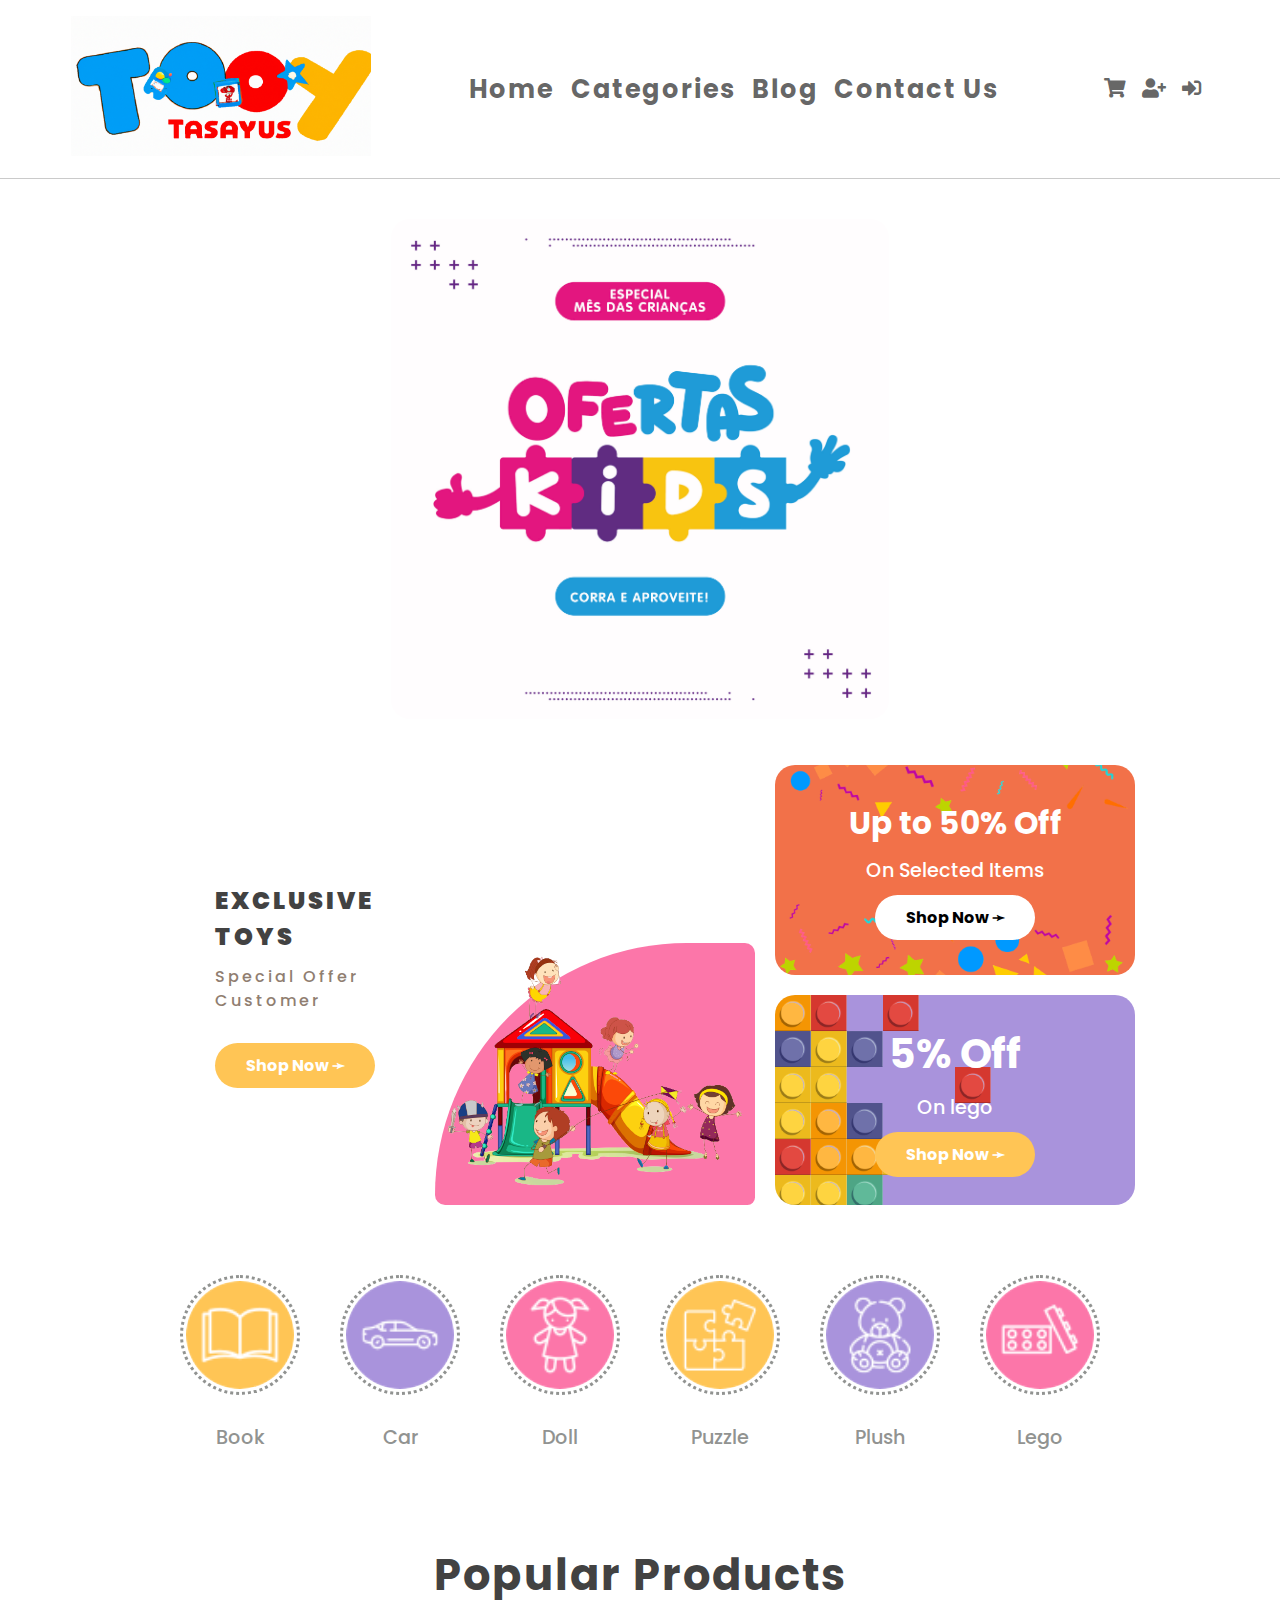
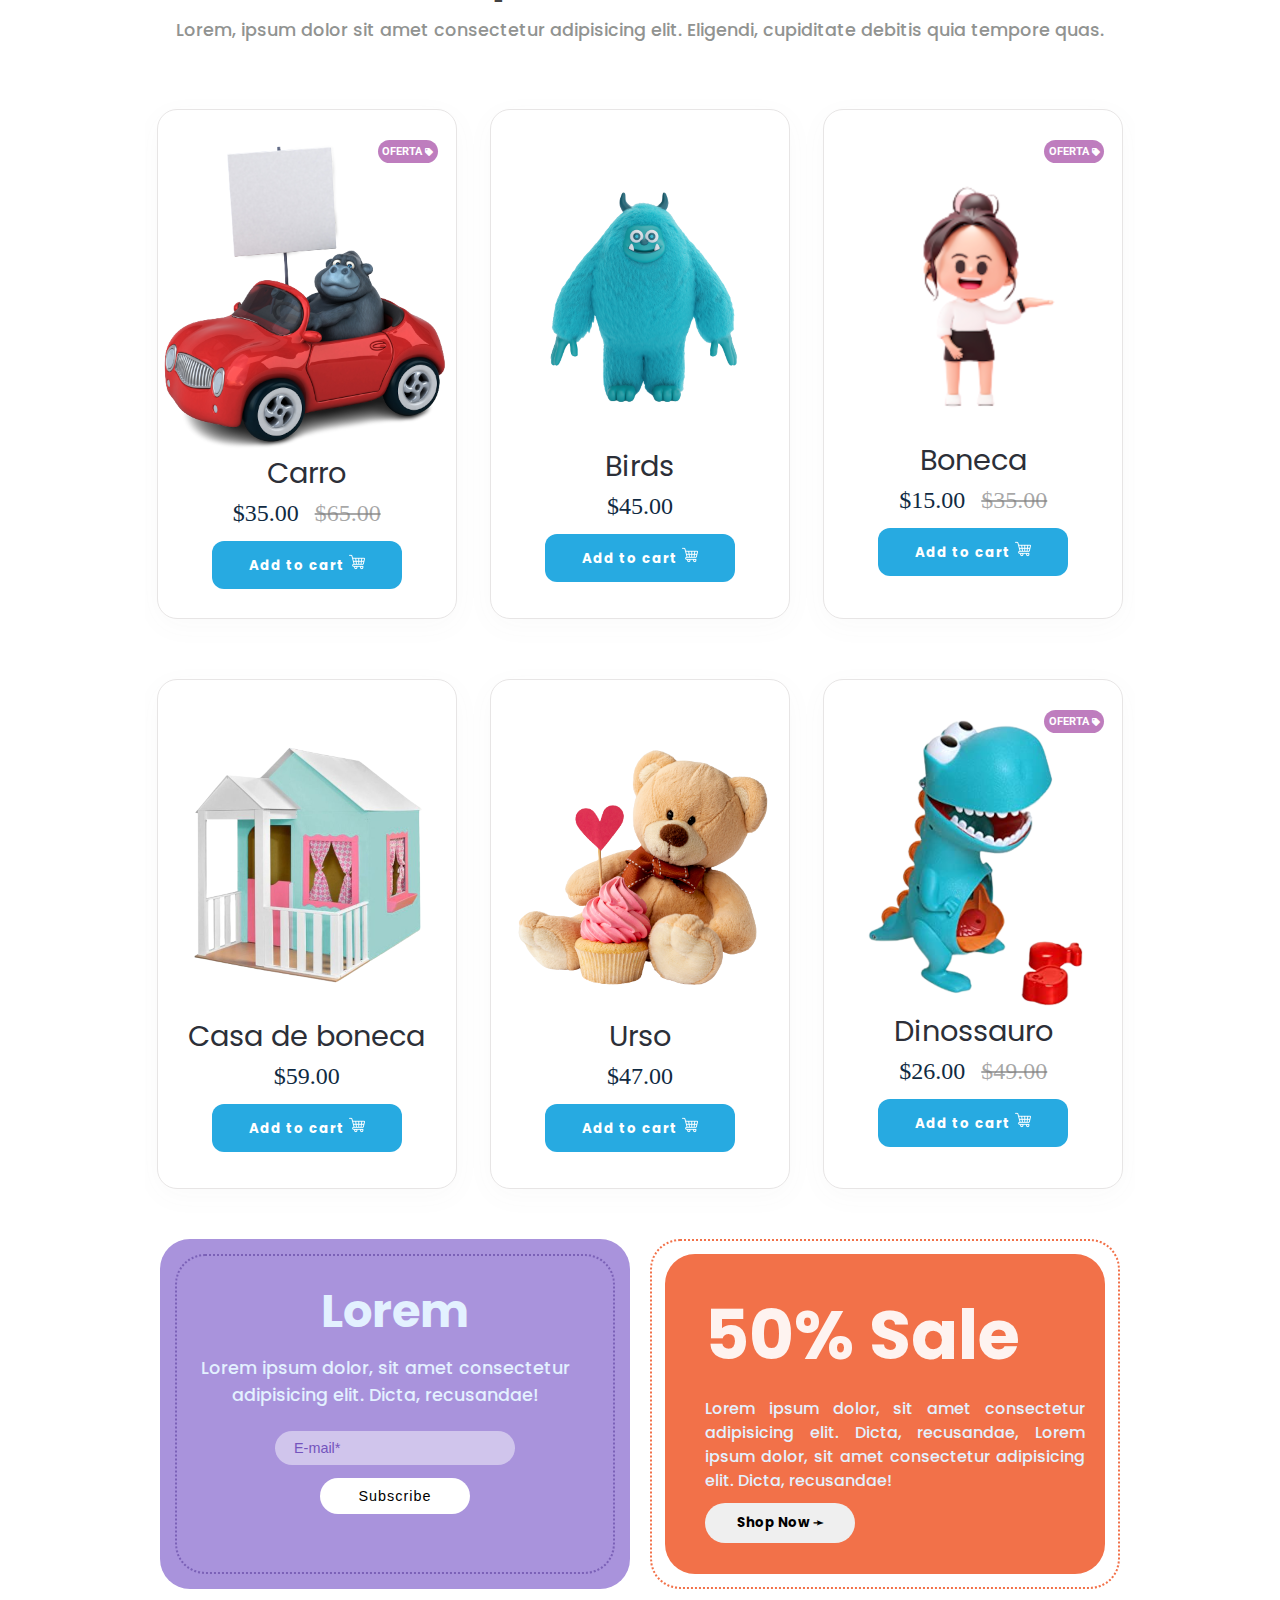
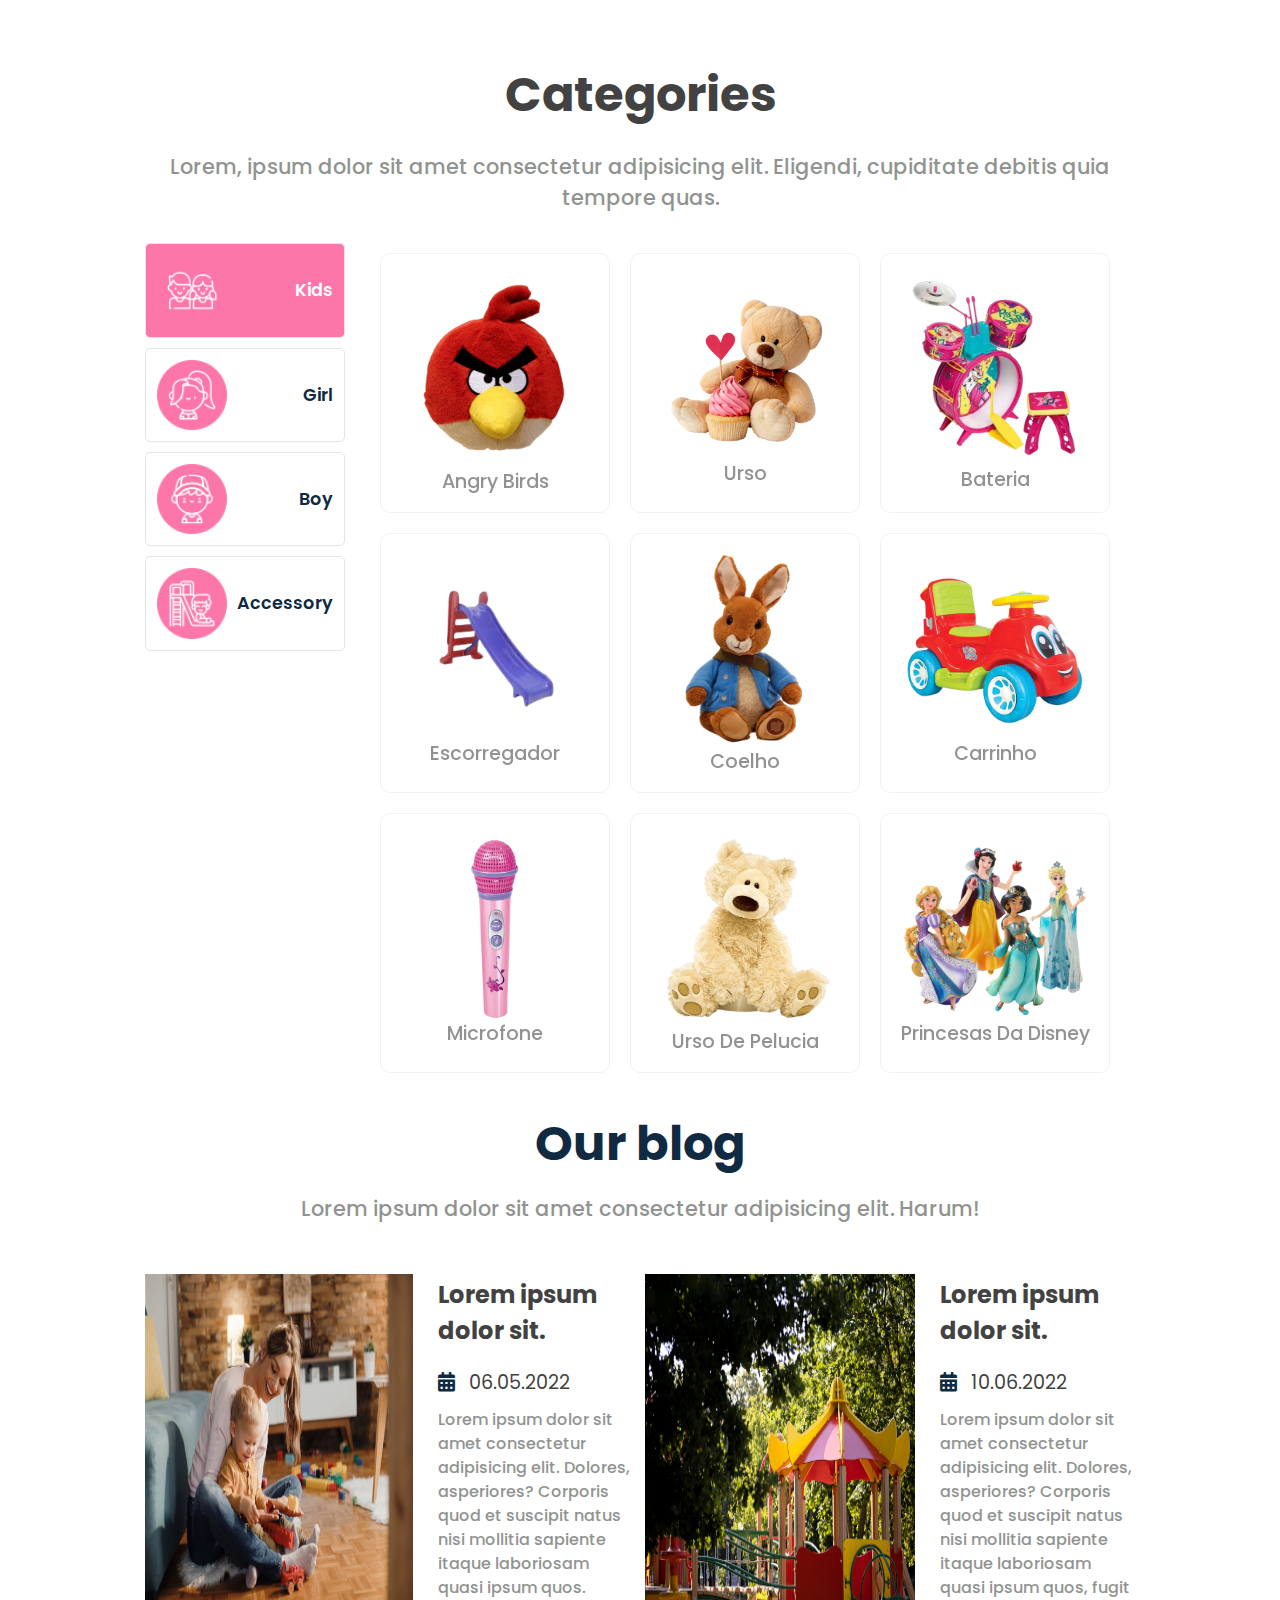
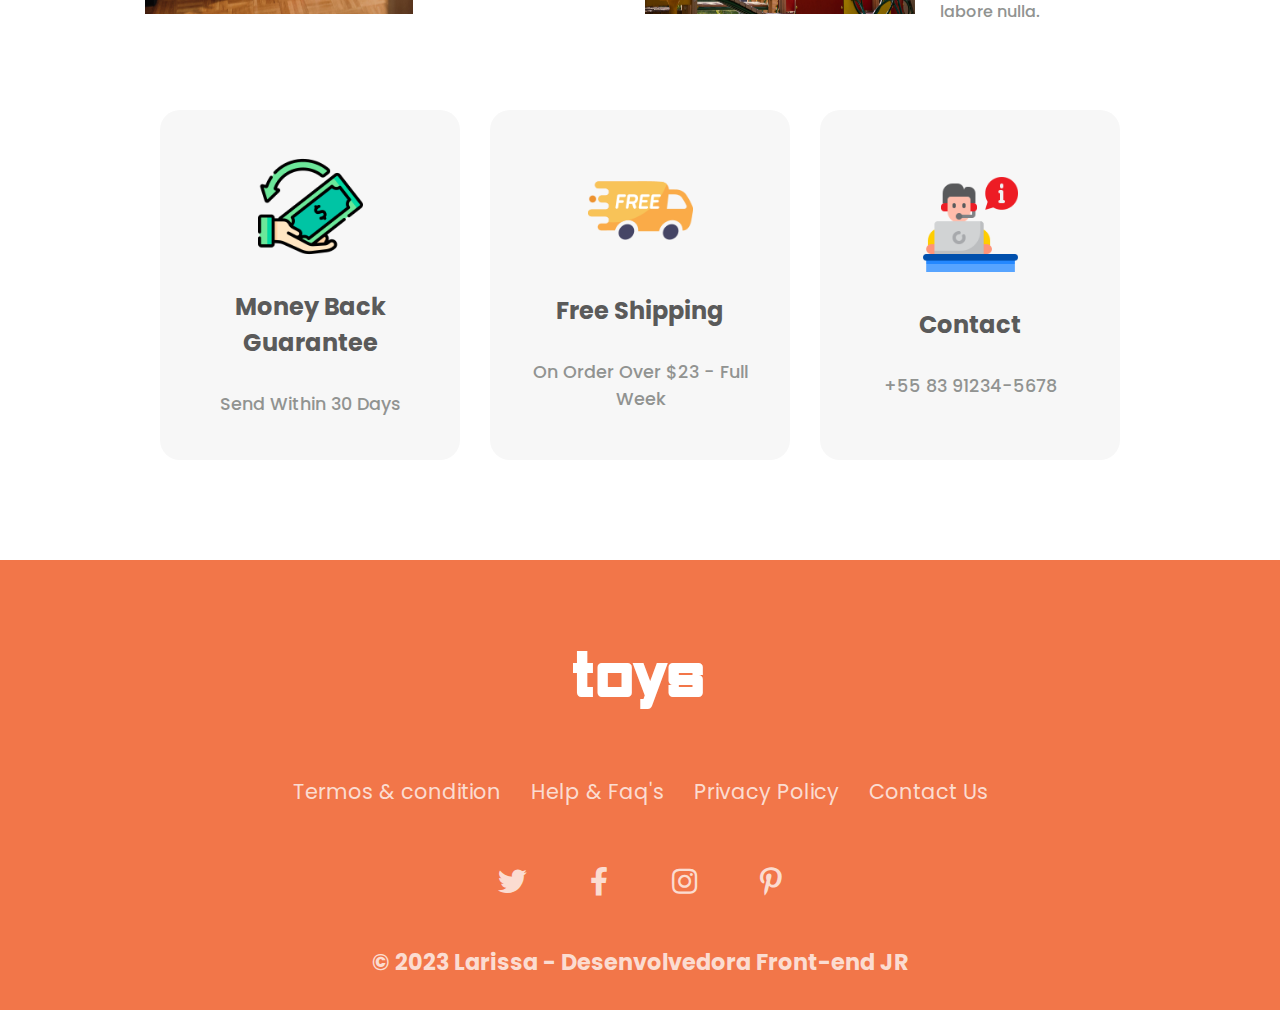
<file: index.html>
<!DOCTYPE html>
<html lang="pt-BR">

<head>
    <meta charset="UTF-8">
    <meta http-equiv="X-UA-Compatible" content="IE=edge">
    <meta name="viewport" content="width=device-width, initial-scale=1.0">
    <link rel="shortcut icon" href="src/img/favicon.ico" type="image/x-icon">
    <link rel="stylesheet" href="src/css/reset.css">
    <link rel="stylesheet" href="src/css/style.css">
    <link rel="stylesheet" href="src/css/responsive.css">
    <link rel="stylesheet" href="src/css/font-awsome.min.css">
    <title>Toys</title>
</head>

<body>

    <nav class="navigation">
        <div class="nav-center">
            <div class="nav-header">
                <a href="#" class="name-logo ">
                    <img src="src/img/toys.png" class="logo" alt="logo da toy story">
                </a>
                <button class="nav-toggle">
                    <i class="fas fa-bars"></i>
                </button>
            </div>
            <ul class="links">
                <li><a href="#home">home</a></li>
                <li><a href="#categories">Categories</a></li>
                <li><a href="#blog">Blog</a></li>
                <li><a href="contact.html">contact us</a></li>
            </ul>

            <ul class="social-icons">
                <li><a href="#"><i class="fas fa-shopping-cart"></i></a></li>
                <li><a href="#"><i class="fas fa-user-plus"></i></a></li>
                <li><a href="#"><i class="fas fa-sign-in-alt"></i></a></li>
            </ul>
        </div>
    </nav>

    <main>
        <div class="banner">
            <a href="#">
                <img src="src/img/banner.jpg" class="logo" alt="logo da toy story">
                <!-- <h1>Toys</h1> -->
            </a>
        </div>

        <section class="cards-de-ofertas" id="home">
            <div class="cards">
                <div class="cards-content">
                    <h2>Exclusive Toys</h2>
                    <p>Special Offer Customer</p>
                    <button class="botao">Shop Now ➛</button>
                </div>
                <div class="imagem-card">
                    <img src="src/img/crianças.png" alt="crianças brincando no parquinho">
                </div>
            </div>
            <div class="card-oferta">
                <div class="card-1">
                    <h2>Up to 50% Off</h2>
                    <p class="info-de-oferta">On Selected Items</p>
                    <button class="botao-card">Shop Now ➛</button>
                </div>
                <div class="card-2">
                    <h2>5% Off</h2>
                    <p class="info-de-oferta">On lego</p>
                    <button class="botao-card-2">Shop Now ➛</button>
                </div>
            </div>
        </section>

        <section class="lista-de-itens">
            <div class="item">
                <a href="#">
                    <img src="src/img/book.png" alt="Imagem de um Livro" class="itens">
                </a>
                <p>Book</p>
            </div>

            <div class="item">
                <a href="#">
                    <img src="src/img/sedan.png" alt="Imagem de um Carro" class="itens">
                </a>
                <p>Car</p>
            </div>

            <div class="item">
                <a href="#">
                    <img src="src/img/doll.png" alt="Imagem de uma Boneca" class="itens">
                </a>
                <p>Doll</p>
            </div>

            <div class="item">
                <a href="#">
                    <img src="src/img/puzzle-piece.png" alt="Imagem de um puzzle" class="itens">
                </a>
                <p>Puzzle</p>
            </div>

            <div class="item">
                <a href="#">
                    <img src="src/img/plush.png" alt="Imagem de um Urso" class="itens">
                </a>
                <p>Plush</p>
            </div>

            <div class="item">
                <a href="#">
                    <img src="src/img/meccano.png" alt="Uma Peça de lego" class="itens">
                </a>
                <p>Lego</p>
            </div>
            </div>
        </section>

        <section class="sessao-de-produtos">
            <h1 class="title">Popular Products</h1>
            <p>Lorem, ipsum dolor sit amet consectetur adipisicing elit. Eligendi, cupiditate debitis quia tempore quas.
            </p>

            <div class="sessao">
                <div class="produtos">
                    <img src="src/img/carro.png" alt="Imagem de carro">
                    <a href="#" class="nome">Carro</a>
                    <div class="preco">
                        <span class=" menor-preco">$35.00</span>
                        <span class=" maior-preco">$65.00</span>
                    </div>
                    <button class="comprar">Add to cart <img src="src/img/cart.png" alt="carrinho de compras"
                            class="cart"></button>
                    <div class="vendido">
                        <a href="#" class="sale">OFERTA <i class="fas fa-tag"></i></a>
                    </div>
                </div>

                <div class="produtos">
                    <img src="src/img/birds.png" alt="Um urso">
                    <a href="#" class="nome">Birds</a>
                    <span class="preco">$45.00</span>
                    <button class="comprar">Add to cart <img src="src/img/cart.png" alt="carrinho de compras"
                            class="cart"></button>
                </div>

                <div class="produtos">
                    <img src="src/img/boneca.png" alt="Uma boneca">
                    <a href="#" class="nome">Boneca</a>
                    <div class="preco">
                        <span class=" menor-preco">$15.00</span>
                        <span class=" maior-preco">$35.00</span>
                    </div>
                    <button class="comprar">Add to cart <img src="src/img/cart.png" alt="carrinho de compras"
                            class="cart"></button>
                    <div class="vendido">
                        <a href="#" class="sale">OFERTA <i class="fas fa-tag"></i></a>
                    </div>
                </div>

                <div class="produtos">
                    <img src="src/img/casa-de-boneca.png" alt="Uma casa de boneca">
                    <a href="#" class="nome">Casa de boneca</a>
                    <span class="preco">$59.00</span>
                    <button class="comprar">Add to cart <img src="src/img/cart.png" alt="carrinho de compras"
                            class="cart"></button>
                </div>

                <div class="produtos">
                    <img src="src/img/urso.png" alt="Um urso">
                    <a href="#" class="nome">Urso</a>
                    <span class="preco">$47.00</span>
                    <button class="comprar">Add to cart <img src="src/img/cart.png" alt="carrinho de compras"
                            class="cart"></button>
                </div>

                <div class="produtos">
                    <img src="src/img/dinossauro.png" alt="Um Dinossauro">
                    <a href="#" class="nome">Dinossauro</a>
                    <div class="preco">
                        <span class=" menor-preco">$26.00</span>
                        <span class=" maior-preco">$49.00</span>
                    </div>
                    <button class="comprar">Add to cart <img src="src/img/cart.png" alt="carrinho de compras"
                            class="cart"></button>
                    <div class="vendido">
                        <a href="#" class="sale">OFERTA <i class="fas fa-tag"></i></a>
                    </div>
                </div>
            </div>
        </section>

        <section class="card-de-ofertas2">
            <div class="card-ofertas">
                <div class="card-sale">
                    <h2>Lorem</h2>
                    <p>Lorem ipsum dolor, sit amet consectetur adipisicing elit. Dicta, recusandae!</p>
                    <form action="" method="POST">
                        <input type="email" name="email" id="email" placeholder="E-mail*">
                        <input type="submit" value="Subscribe" class="submit">
                    </form>
                </div>
            </div>
            <div class="card-ofertas card2">
                <div class="card-sale2">
                    <h1 class="super-oferta">50% Sale</h2>
                        <p class="sobre-super-oferta">Lorem ipsum dolor, sit amet consectetur adipisicing elit. Dicta,
                            recusandae, Lorem ipsum dolor, sit amet consectetur adipisicing elit. Dicta, recusandae!</p>
                        <button class="btn">Shop Now ➛</button>
                </div>
            </div>
            </div>
        </section>

        <div class="cartao-de-listagem">
            <h1 class="categoria" id="categories">Categories</h1>
            <p class="text">Lorem, ipsum dolor sit amet consectetur adipisicing elit. Eligendi, cupiditate debitis quia
                tempore quas.</p>
            <div class="card">
                <nav class="listagem">
                    <ul>
                        <li class="lista ativo" id="kids">
                            <img src="src/img/kids.png" alt="Crianças">
                            <span>Kids</span>
                        </li>
                        <li class="lista" id="girl">
                            <img src="src/img/girl.png" alt="Garota">
                            <span>Girl</span>
                        </li>
                        <li class="lista" id="boy">
                            <img src="src/img/boy.png" alt="Garoto">
                            <span>Boy</span>
                        </li>

                        <li class="lista" id="acessorios">
                            <img src="src/img/acessorios.png" alt="Criança no escorrego">
                            <span>Accessory</span>
                        </li>
                    </ul>
                </nav>

                <div class="cartao-imagens aberto" id="cartao-kids">
                    <div class="lista-de-itens">
                        <div class="cartao-imagem">

                            <div class="front imagem">
                                <img src="src/img/angry-birds.png" alt="Angry birds">
                                <span>Angry Birds</span>
                            </div>
                            <div class="back imagem">
                                <img src="src/img/angry-birds.png" alt="Angry birds">
                            </div>

                        </div>
                        <div class="cartao-imagem">
                            <div class="front imagem">
                                <img src="src/img/urso.png" alt="Urso">
                                <span>Urso</span>
                            </div>

                            <div class="back imagem">
                                <img src="src/img/urso.png" alt="Urso">
                            </div>
                        </div>
                        <div class="cartao-imagem">
                            <div class="front imagem">
                                <img src="src/img/bateria.png" alt="Bateria de brinquedo">
                                <span>Bateria</span>
                            </div>

                            <div class="back imagem">
                                <img src="src/img/bateria.png" alt="Bateria de brinquedo">
                            </div>
                        </div>
                        <div class="cartao-imagem">
                            <div class="front imagem">
                                <img src="src/img/escorrego.png" alt="Escorregador">
                                <span>Escorregador</span>
                            </div>

                            <div class="back imagem">
                                <img src="src/img/escorrego.png" alt="Escorregador">
                            </div>
                        </div>
                        <div class="cartao-imagem">
                            <div class="front imagem">
                                <img src="src/img/coelho.png" alt="Coelho">
                                <span>Coelho</span>
                            </div>

                            <div class="back imagem">
                                <img src="src/img/coelho.png" alt="Coelho">
                            </div>
                        </div>
                        <div class="cartao-imagem">
                            <div class="front imagem">
                                <img src="src/img/carrinho.png" alt="Carrinho">
                                <span>Carrinho</span>
                            </div>

                            <div class="back imagem">
                                <img src="src/img/carrinho.png" alt="Carrinho">
                            </div>
                        </div>
                        <div class="cartao-imagem">
                            <div class="front imagem">
                                <img src="src/img/microfone.png" alt="Microfone de brinquedo">
                                <span>Microfone</span>
                            </div>

                            <div class="back imagem">
                                <img src="src/img/microfone.png" alt="Microfone de brinquedo">
                            </div>
                        </div>
                        <div class="cartao-imagem">
                            <div class="front imagem">
                                <img src="src/img/urso-de-pelucia.png" alt="Urso de pelucia">
                                <span>Urso De Pelucia</span>
                            </div>

                            <div class="back imagem">
                                <img src="src/img/urso-de-pelucia.png" alt="Urso de pelucia">
                            </div>
                        </div>
                        <div class="cartao-imagem">
                            <div class="front imagem">
                                <img src="src/img/princesas.png" alt="Princesas da Disney">
                                <span>Princesas Da Disney</span>
                            </div>

                            <div class="back imagem">
                                <img src="src/img/princesas.png" alt="Princesas da Disney">
                            </div>
                        </div>
                    </div>
                </div>

                <div class="cartao-imagens " id="cartao-girl">
                    <div class="lista-de-itens">
                        <div class="cartao-imagem">
                            <div class="front imagem">
                                <img src="src/img/princesas.png" alt="Princesas da Disney">
                                <span>Princesas Da Disney</span>
                            </div>

                            <div class="back imagem">
                                <img src="src/img/princesas.png" alt="Princesas da Disney">
                            </div>
                        </div>
                        <div class="cartao-imagem">
                            <div class="front imagem">
                                <img src="src/img/urso-de-pelucia.png" alt="Urso de pelucia">
                                <span>Urso De Pelucia</span>
                            </div>

                            <div class="back imagem">
                                <img src="src/img/urso-de-pelucia.png" alt="Urso de pelucia">
                            </div>
                        </div>
                    </div>
                </div>

                <div class="cartao-imagens " id="cartao-boy">
                    <div class="lista-de-itens">
                        <div class="cartao-imagem">

                            <div class="front imagem">
                                <img src="src/img/angry-birds.png" alt="Angry birds">
                                <span>Angry Birds</span>
                            </div>

                            <div class="back imagem">
                                <img src="src/img/angry-birds.png" alt="Angry birds">
                            </div>

                        </div>
                        <div class="cartao-imagem">

                            <div class="front imagem">
                                <img src="src/img/kit-de-dinossauro.png" alt="Angry birds">
                                <span>Kit De Dinossauros</span>
                            </div>

                            <div class="back imagem">
                                <img src="src/img/kit-de-dinossauro.png" alt="Angry birds">
                            </div>

                        </div>
                        <div class="cartao-imagem">
                            <div class="front imagem">
                                <img src="src/img/coelho.png" alt="Coelho">
                                <span>Coelho</span>
                            </div>

                            <div class="back imagem">
                                <img src="src/img/coelho.png" alt="Coelho">
                            </div>
                        </div>
                    </div>
                </div>

                <div class="cartao-imagens " id="cartao-acessorios">
                    <div class="lista-de-itens">
                        <div class="cartao-imagem">
                            <div class="front imagem">
                                <img src="src/img/escorrego.png" alt="Escorregador">
                                <span>Escorregador</span>
                            </div>

                            <div class="back imagem">
                                <img src="src/img/escorrego.png" alt="Escorregador">
                            </div>
                        </div>

                        <div class="cartao-imagem">
                            <div class="front imagem">
                                <img src="src/img/bicicleta.png" alt="bicicleta">
                                <span>Bicicleta</span>
                            </div>

                            <div class="back imagem">
                                <img src="src/img/bicicleta.png" alt="bicicleta">
                            </div>
                        </div>

                        <div class="cartao-imagem">
                            <div class="front imagem">
                                <img src="src/img/carrinho.png" alt="Carrinho">
                                <span>Carrinho</span>
                            </div>

                            <div class="back imagem">
                                <img src="src/img/carrinho.png" alt="Carrinho">
                            </div>
                        </div>
                    </div>
                </div>
            </div>
        </div>
        </div>

        <section class="sessao-do-blog" id="blog">
            <h1 class="title-blog">Our blog</h1>
            <p class="subtitulo-blog">Lorem ipsum dolor sit amet consectetur adipisicing elit. Harum!</p>
            <div class="our-blog">
                <div class="blog">
                    <div class="image-blog">
                        <img src="src/img/bee-family.jpg" alt="">
                    </div>
                    <div class="about-blog">
                        <h3>Lorem ipsum dolor sit.</h3>
                        <i class="fas fa-calendar-alt" id="calendario"></i>
                        <span class="data">06.05.2022</span>
                        <p class="text-blog">Lorem ipsum dolor sit amet consectetur adipisicing elit. Dolores,
                            asperiores? Corporis quod et suscipit natus nisi mollitia sapiente itaque laboriosam quasi
                            ipsum quos.</p>
                    </div>
                </div>

                <div class="blog">
                    <div class="image-blog">
                        <img src="src/img/carrossel.jpg" alt="">
                    </div>
                    <div class="about-blog">
                        <h3>Lorem ipsum dolor sit.</h3>
                        <i class="fas fa-calendar-alt" id="calendario"></i>
                        <span class="data">10.06.2022</span>
                        <p class="text-blog">Lorem ipsum dolor sit amet consectetur adipisicing elit. Dolores,
                            asperiores? Corporis quod et suscipit natus nisi mollitia sapiente itaque laboriosam quasi
                            ipsum quos, fugit labore nulla.</p>
                    </div>
                </div>
            </div>
        </section>

        <section class="suport">
            <div class="support-box">
                <img src="src/img/money-back.png" alt="Dinheiro de volta">
                <h3>Money Back Guarantee</h3>
                <p>Send Within 30 Days</p>
            </div>
            <!-- <div class="support-box">
                <img src="src/img/24-7.png" alt="Suporte 24 horas">
                <h3>24/7 Customer Service</h3>
                <p>Call us 24/7 @ 000 - 123- 456</p>
            </div> -->
            <div class="support-box">
                <img src="src/img/free-shipping.png" alt="Frete Gratis">
                <h3>Free Shipping</h3>
                <p>On Order Over $23 - Full Week</p>
            </div>
            <div class="support-box">
                <img src="src/img/suporte-tecnico.png" alt="Supote Tecnico">
                <h3>Contact</h3>
                <p>+55 83 91234-5678</p>
            </div>
        </section>
    </main>

    <footer>
        <h1 class="name-footer">Toys</h1>

        <ul class="link">
            <li><a href="#">Termos & condition</a></li>
            <li><a href="#">Help & Faq's</a></li>
            <li><a href="#">Privacy Policy</a></li>
            <li><a href="#">Contact Us</a></li>
        </ul>

        <div class="redes">
            <a href="#"><i class="fab fa-twitter"></i></a>
            <a href="#"><i class="fab fa-facebook-f"></i></a>
            <a href="https://www.instagram.com/eualarixx/"><i class="fab fa-instagram"></i></a>
            <a href="#"><i class="fab fa-pinterest-p"></i></a>
        </div>

        <div class="direitos">
            <h3>&copy 2023 Larissa - Desenvolvedora Front-end JR </h3>
        </div>
    </footer>

    <script src="src/js/header.js"></script>
    <script src="src/js/listagem.js"></script>
</body>

</html>
</file>
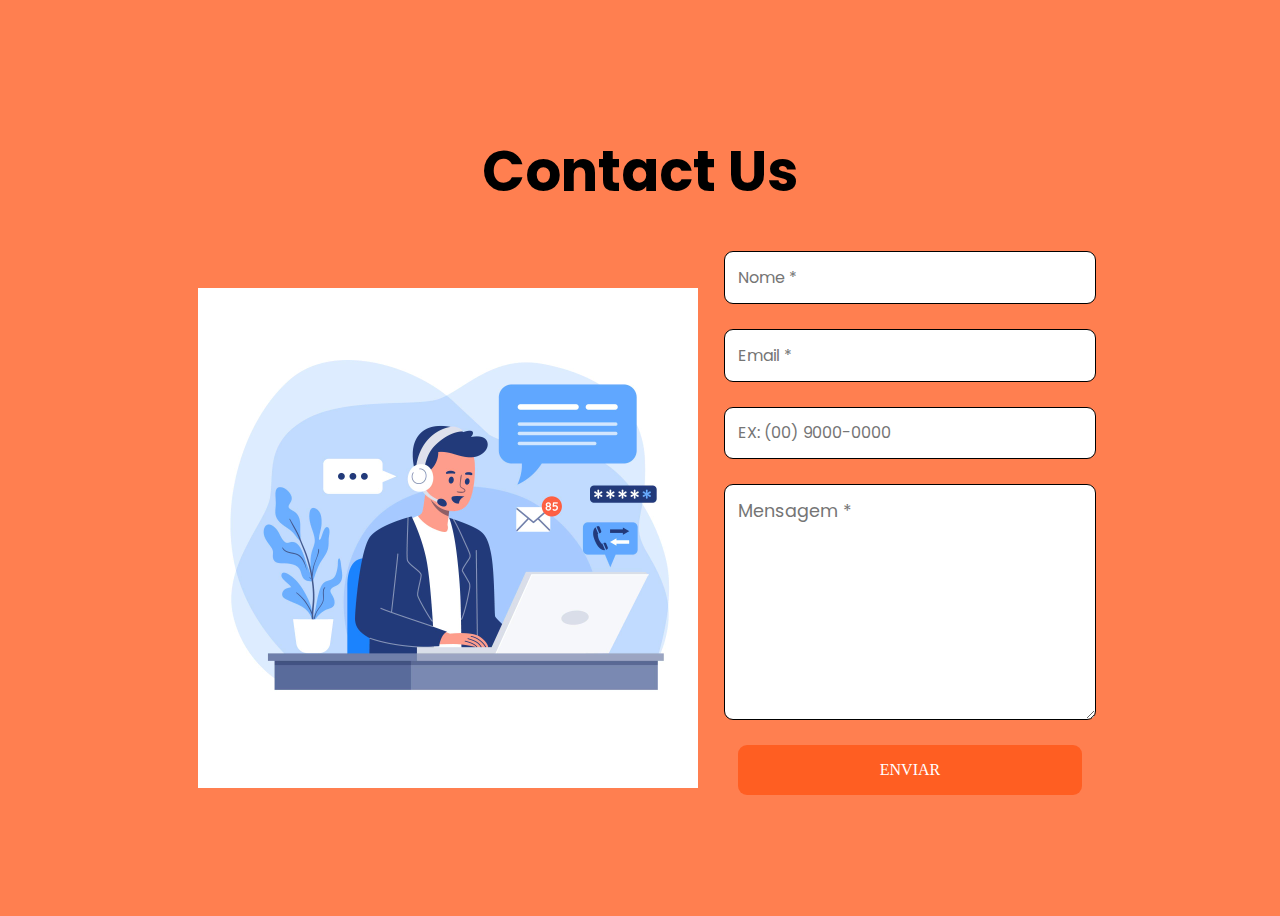
<file: contact.html>
<!DOCTYPE html>
<html lang="en">

<head>
    <meta charset="UTF-8">
    <meta http-equiv="X-UA-Compatible" content="IE=edge">
    <meta name="viewport" content="width=device-width, initial-scale=1.0">
    <link rel="stylesheet" href="src/css/contact.css">
    <title>Document</title>
</head>

<body>
    <div class="form">
        <h1 class="titulo-form">Contact Us</h1>
        <div class="imagem-form">
            <img src="src/img/contact-us.jpg" alt="">
        <form action="https://formsubmit.co/larasalvatore82@gmail.com" method="POST">
            <input type="text" name="name" placeholder="Nome *" required>
            <input type="email" name="email" placeholder="Email *" required>
            <input type="number" name="number" id="number" placeholder="EX: (00) 9000-0000" type="number">
            <textarea name="message" placeholder="Mensagem *" id="mensagem"></textarea>
            <button type="submit">Enviar</button>
        </form>
    </div>
    </div>
    </div>
    </div>
</body>

</html>
</file>
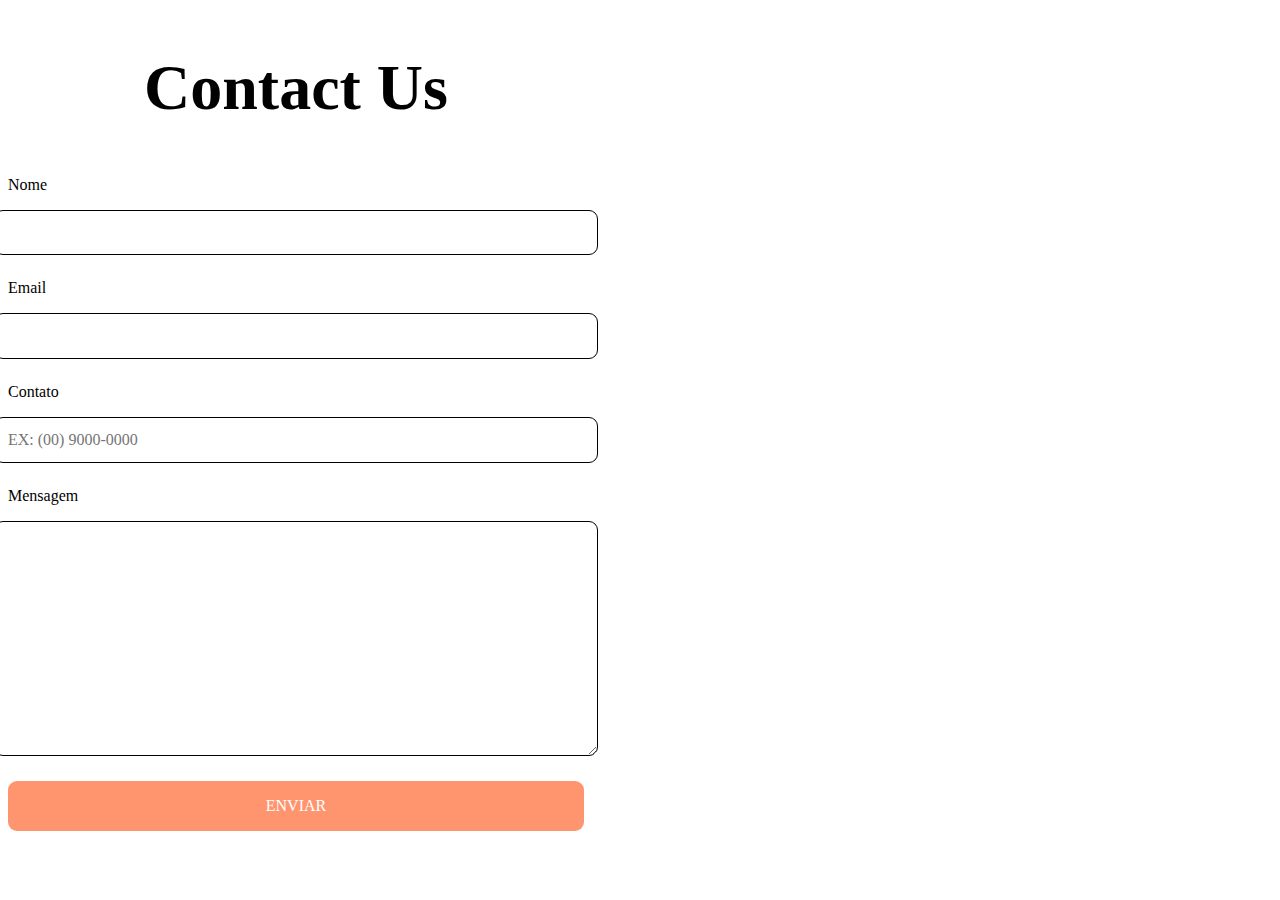
<file: teste.html>
<!DOCTYPE html>
<html lang="pt-BR">
<head>
    <meta charset="UTF-8">
    <meta http-equiv="X-UA-Compatible" content="IE=edge">
    <meta name="viewport" content="width=device-width, initial-scale=1.0">
    <link rel="stylesheet" href="teste.css">
    <title>Document</title>
</head>
<body>
    <div class="form">
        <form action="https://formsubmit.co/larasalvatore82@gmail.com" method="POST">
            <h1 class="titulo-form">Contact Us</h1>
            <label for="">Nome</label>
            <input type="text" name="name" required>
    
            
            <label for="">Email</label>
            <input type="email" name="email" required>
            
            <label for="">Contato</label>
            <input type="number" name="number" id="number" placeholder="EX: (00) 9000-0000" type="number">
          
            <label for="">Mensagem</label>
            <textarea name="message" id=""></textarea>
            <button type="submit">Enviar</button>
            <input type="hidden" name="_next" value=" https://larissasthefany.github.io//obrigado.html">
           </form>
    </div>
</div>
</body>
</html>
</file>
<file: src/css/style.css>
@import url('https://fonts.googleapis.com/css2?family=Bebas+Neue&family=Chakra+Petch:ital,wght@0,400;0,500;1,500&family=Cormorant+Garamond:ital,wght@1,600&family=DynaPuff:wght@400;500;600&family=EB+Garamond:wght@400;500;600;700;800&family=Edu+VIC+WA+NT+Beginner:wght@400;500&family=Fira+Code:wght@300;400;500;600;700&family=Inconsolata:wght@200;400;500;600;800;900&family=Kumbh+Sans:wght@400;700&family=Manrope&family=Noto+Sans+Chakma&family=Open+Sans:ital,wght@0,300;0,400;0,600;0,700;1,600;1,700&family=Oswald:wght@400;600;700&family=Outfit:wght@300;400;600&family=Passion+One&family=Playfair+Display:ital,wght@0,400;0,600;0,700;1,400;1,600;1,700&family=Poppins:ital,wght@0,400;0,600;0,700;0,900;1,400;1,600;1,700;1,800;1,900&family=Public+Sans:ital,wght@0,300;0,500;0,700;0,800;1,300;1,500;1,700;1,800&family=Roboto+Mono:ital,wght@0,500;1,100&family=Roboto:wght@300;400;700&family=Silkscreen:wght@400;700&family=Square+Peg&family=VT323&display=swap');

:root {
  /* dark shades of primary color*/
  --clr-primary-1: hsl(205, 86%, 17%);
  --clr-primary-2: hsl(205, 77%, 27%);
  --clr-primary-3: hsl(205, 72%, 37%);
  --clr-primary-4: hsl(205, 63%, 48%);
  /* primary/main color */
  --clr-primary-5: hsl(205, 78%, 60%);
  /* lighter shades of primary color */
  --clr-primary-6: hsl(205, 89%, 70%);
  --clr-primary-7: hsl(205, 90%, 76%);
  --clr-primary-8: hsl(205, 86%, 81%);
  --clr-primary-9: hsl(205, 90%, 88%);
  --clr-primary-10: hsl(205, 100%, 96%);
  /* darkest grey - used for headings */
  --clr-grey-1: hsl(209, 61%, 16%);
  --clr-grey-2: hsl(211, 39%, 23%);
  --clr-grey-3: hsl(209, 34%, 30%);
  --clr-grey-4: hsl(209, 28%, 39%);
  /* grey used for paragraphs */
  --clr-grey-5: hsl(210, 22%, 49%);
  --clr-grey-6: hsl(209, 23%, 60%);
  --clr-grey-7: hsl(211, 27%, 70%);
  --clr-grey-8: hsl(210, 31%, 80%);
  --clr-grey-9: hsl(212, 33%, 89%);
  --clr-grey-10: hsl(210, 36%, 96%);
  --clr-white: #fff;
  --clr-red-dark: hsl(360, 67%, 44%);
  --clr-red-light: hsl(360, 71%, 66%);
  --clr-green-dark: hsl(125, 67%, 44%);
  --clr-green-light: hsl(125, 71%, 66%);
  --clr-black: #222;
  --ff-primary: 'Open Sans', sans-serif;
  --transition: all 0.3s linear;
  --spacing: 0.1rem;
  --radius: 0.25rem;
  --max-width: 1170px;
  --fixed-width: 620px;
}

@font-face {
  font-family: logo;
  src: url(../Makhina/makhina.ttf);
}

body {
  /* background-color: var(--clr-grey-10); */
  color: var(--clr-grey-1);
  line-height: 1.5;
  font-size: 0.875rem;
  scroll-behavior: smooth;
}

.navigation {
  background: var(--clr-white);
  box-shadow: var(--light-shadow);
  border-bottom: 1px solid rgba(0, 0, 0, 0.209);
}

.nav-header {
  display: flex;
  align-items: center;
  justify-content: space-between;
  padding: 1rem;
}

.nav-toggle {
  font-size: 1.5rem;
  color: var(--clr-primary-5);
  background: transparent;
  border-color: transparent;
  transition: var(--transition);
  cursor: pointer;
}

.nav-toggle:hover {
  color: var(--clr-primary-1);
  transform: rotate(90deg);
}

/* .name-logo {
  font-family: logo;
  font-size: 4rem;
  letter-spacing: 4px;
  text-transform: uppercase;
  color: #F27649;
} */

.links a {
  color: var(--clr-grey-3);
  font-size: 1.6rem;
  text-transform: capitalize;
  letter-spacing: var(--spacing);
  display: block;
  padding: 0.5rem 1rem;
  transition: var(--transition);
  font-weight: 700;
  color: #0000009c;
  font-family: 'Poppins', sans-serif;
}

.links a:hover {
  background: var(--clr-primary-8);
  color: var(--clr-primary-5);
  padding-left: 1.5rem;
}

.social-icons {
  display: none;
  font-size: 1.2rem;
}

.social-icons i {
  color: #0000009c;
}

.social-icons i:hover {
  color: #27AAE1;
}

.links {
  height: 0;
  overflow: hidden;
  transition: var(--transition);
}

.show-links {
  height: 11rem;
}

main {
  display: flex;
  justify-content: center;
  align-items: center;
  min-height: 100vh;
  flex-direction: column;
  overflow: hidden;
  max-width: 990px;
  margin: 0 auto;
}

.logo {
  width: 300px;
  height: 140px;
}

.banner img {
  margin-top: 40px;
  width: 100%;
  height: 500px;
  border-radius: 20px;
}

/* .banner h1 {
  margin: 50px 0 50px 0;
  padding-right: 30px;
  font-family: logo;
  color: #F27149;
  font-size: 7rem;
} */

.imagem-card {
  display: block;
  align-self: flex-end;
  z-index: 999;
  padding: 10px;
  border-radius: 1000px 40px 30px;
  background-color: #FC76A9;
}

.cards-de-ofertas {
  display: flex;
  justify-content: center;
  border-radius: 15px;
  overflow: hidden;
  gap: 20px;
  height: 100%;
  margin-top: 40px;
}

.cards {
  display: grid;
  grid-template-columns: 1fr 1fr;
  border-radius: 20px;
  background-color: #ffffff8e;
}

.cards-content {
  display: flex;
  justify-content: center;
  flex-direction: column;
  align-self: center;
  margin-left: 70px;
  position: relative;
}

.cards-content h2 {
  text-transform: uppercase;
  letter-spacing: 3px;
  font-size: 1.5rem;
  font-weight: 900;
  color: #424242;
  font-family: "Poppins", sans-serif;
}

.cards-content p {
  color: #907E71;
  letter-spacing: 3px;
  font-size: 1rem;
  font-family: 'Poppins', sans-serif;
}

button {
  border: none;
  border-radius: 30px;
  text-align: center;
  font-family: 'Poppins', sans-serif;
  font-weight: 700;
}

.botao {
  margin-top: 30px;
  background-color: #FFC555;
  color: #fff;
  width: 160px;
  padding: 10px;
  font-size: 1rem;
  cursor: pointer;
  transition: background-color .3s ease-in-out;
}

.botao:hover {
  background-color: #FC76A9;
}

.card-1 {
  display: flex;
  justify-content: center;
  align-items: center;
  flex-direction: column;
  width: 360px;
  height: 210px;
  margin-bottom: 20px;
  text-align: center;
  font-size: 1.3rem;
  border-radius: 20px;
  color: #fff;
  font-family: "poppins", sans-serif;
  background: url(../img/fundo-do-card.png) #F27149;
  background-position: center;
  background-repeat: no-repeat;
  background-size: cover;

}

.info-de-oferta {
  color: #fff;
}

.botao-card {
  margin-top: 10px;
  background-color: #fff;
  color: #000;
  width: 160px;
  padding: 10px;
  font-size: 1rem;
  cursor: pointer;
  transition: background-color .3s ease-in-out;
}

.botao-card:hover {
  background-color: #FFC555;
}

.card-2 {
  display: flex;
  justify-content: center;
  align-items: center;
  flex-direction: column;
  width: 360px;
  height: 210px;
  color: #fff;
  font-family: "poppins", sans-serif;
  font-size: 1.7rem;
  border-radius: 20px;
  background: url(../img/lego.png)#A993DC;
  background-repeat: no-repeat;
  background-size: cover;
}

.botao-card-2 {
  margin-top: 10px;
  background-color: #FFC555;
  color: #fff;
  width: 160px;
  padding: 10px;
  font-size: 1rem;
  cursor: pointer;
  transition: background-color .3s ease-in-out;
}

.botao-card-2:hover {
  background-color: #FC76A9;
}

.lista-de-itens {
  display: flex;
  justify-content: space-between;
  align-items: center;
  gap: 40px;
  width: 100%;
}

.itens {
  width: 120px;
  border: 3px dotted #919391;
  border-radius: 50%;
  padding: 3px;
  margin: 10px;
}


.item {
  margin: 50px 0 90px 0;
}

.lista-de-itens,
p {
  display: flex;
  justify-content: center;
  align-items: center;
  margin-top: 10px;
  font-size: 1.2rem;
  font-family: 'Poppins', sans-serif;
  font-weight: 500;
  color: #919391;
}

.sessao-de-produtos {
  text-align: center;
}

.sessao-de-produtos h1 {
  font-size: 2.7rem;
  font-weight: 700;
  font-family: 'Poppins', sans-serif;
  color: #424242;
  letter-spacing: 2px;
}

.sessao-de-produtos p {
  font-size: 1.1rem;
  margin-bottom: 65px;
}

.sessao {
  display: flex;
  justify-content: center;
  align-items: center;
  margin: auto;
  position: relative;
  width: 100%;
  gap: 10px;
  flex-wrap: wrap;
}

.produtos {
  display: flex;
  justify-content: center;
  align-items: center;
  flex-direction: column;
  margin: auto;
  width: 300px;
  height: 510px;
  border-radius: 20px;
  margin-bottom: 50px;
  border: 1px solid #91939138;
  position: relative;
  transition: transform 0.5s ease;
  box-shadow: rgba(100, 100, 111, 0.036) 0px 7px 29px 0px;
  -moz-transform: scale(1.0);
  -webkit-transform: scale(1.0);
  -o-transform: scale(1.0);
  transform: scale(1.0);
  transform-origin: center center;
  -moz-transform-origin: center center;
  -webkit-transform-origin: center center;
  -moz-transition: transform 0.5s ease;
  -webkit-transition: transform 0.5s ease;
  transition: transform 0.5s ease;
  border: 1px solid #E7E5E5;
}

.produtos:hover {
  transform: scale(1.05);
  -moz-transform: scale(1.05);
  -webkit-transform: scale(1.05);
  -o-transform: scale(1.05);
  opacity: 0.9;
}

.nome {
  font-size: 1.8rem;
  font-family: 'Poppins', sans-serif;
  color: #2C2F38;
  font-weight: 400;
}

.preco {
  font-size: 1.5rem;
  margin-bottom: 10px;
}

.maior-preco {
  color: rgba(128, 128, 128, 0.688);
  text-decoration: line-through;
}

.menor-preco {
  padding-right: 10px;
}

.comprar {
  width: 190px;
  border-radius: 12px;
  background-color: #27AAE1;
  color: #fff;
  padding: 13px 0;
  letter-spacing: 1px;
  text-align: center;
  cursor: pointer;
  transition: background-color .3 ease;
}

button.comprar:hover {
  background-color: hsl(157, 72%, 43%);
}

.vendido {
  position: absolute;
  width: 60px;
  height: 23px;
  top: 30px;
  right: 18px;
  border-radius: 30px;
  background-color: rgba(128, 0, 128, 0.51);
}

.sale {
  text-align: center;
  font-size: 0.7rem;
  color: #fff;
  font-weight: 700;
  font-family: 'Roboto';
}

.sale>i {
  font-size: 8px;
}

.vendido:hover {
  background-color: #FC76A9;
}

.card-de-ofertas2 {
  display: flex;
  align-items: center;
  justify-content: center;
  gap: 20px;
  margin-bottom: 40px;
  font-family: 'Poppins', sans-serif;
}

.card-ofertas {
  width: 470px;
  height: 350px;
  background-color: #A993DC;
  border-radius: 30px;
  position: relative;
}

.super-oferta {
  font-size: 4.3rem;
  margin: 0 auto;
  text-align: left;
}

.sobre-super-oferta {
  text-align: justify;
}

.card-sale {
  position: absolute;
  top: 50%;
  left: 50%;
  transform: translate(-50%, -50%);
  width: 440px;
  height: 320px;
  border-radius: 30px;
  border: 2px dotted #7B61B7;
}

.card-sale h2 {
  margin-top: 20px;
  text-align: center;
  font-size: 2.9rem;
  color: #E3F1FF;
}


.card-sale p {
  text-align: center;
  font-size: 1.1rem;
  color: #E3F1FF;
  padding: 0 20px 10px 0;
  margin-bottom: 13px;
}

form {
  display: flex;
  flex-direction: column;
  gap: 13px;
}

input {
  margin: 0 auto;
  width: 240px;
  padding: 9px;
  border-radius: 50px;
  border: none;
  font-size: 0.9rem;
  outline: none;
  background-color: #D0C5EC;
}

input::placeholder {
  color: #7454bd;
  padding-left: 10px;
}

input.submit {
  width: 150px;
  padding: 10px;
  letter-spacing: 1px;
  background-color: #fff;
}

.submit:hover {
  background-color: #7354bdaa;
  color: #fff;
}

.card-sale2 {
  position: absolute;
  top: 50%;
  left: 50%;
  transform: translate(-50%, -50%);
  padding-left: 40px;
  background-color: #F27149;
  border-radius: 30px;
  width: 440px;
  height: 320px;
}

.card-sale2 h1 {
  margin-top: 30px;
  color: #ffffffea;
}

.sobre-super-oferta {
  font-size: 1.1rem;
  text-align: justify;
  font-size: 1rem;
  color: #E3F1FF;
  padding: 0 20px 10px 0;
}

.card2 {
  background-color: #ffffffd1;
  border: 2px dotted #F27149;
}

.btn {
  width: 150px;
  padding: 10px;
  border-radius: 20px;
  border: none;
}

.btn:hover {
  background-color: #FFC555;
  color: #fff;
}


.cartao-de-listagem {
  margin: 0 auto;
}

.categoria {
  text-align: center;
  font-size: 3rem;
  color: #424242;
  margin: 30px 0 20px 0;
  font-family: 'Poppins';
}

.text {
  font-size: 1.3rem;
  text-align: center;
  margin-bottom: 30px;
}

.card {
  display: flex;
  gap: 10px;
  width: 100%;
  margin-bottom: 30px;

}

.cartao-imagens {
  display: none;
}

.cartao-imagens.aberto {
  display: block;
}

.lista-de-itens {
  display: flex;
  justify-content: center;
  align-items: center;
  flex-wrap: wrap;
  gap: 20px;
}

.cartao-imagem {
  display: flex;
  justify-content: center;
  align-items: center;
  border-radius: 10px;
  width: 230px;
  height: 260px;
  border: 1px solid #d7d1d14c;
  flex-direction: column;
  position: relative;
  transform-style: preserve-3d;
  transition: all 1.5s ease;
}

.cartao-imagem img {
  width: 80%;
}

.imagem {
  display: flex;
  justify-content: center;
  align-items: center;
}

.front {
  position: absolute;
  width: 100%;
  height: 100%;
  backface-visibility: hidden;
  flex-direction: column;
}

.cartao-imagem:hover {
  transform: rotateY(180deg);
}

.back {
  position: absolute;
  width: 100%;
  height: 100%;
  backface-visibility: hidden;
  border: 2px solid rgba(255, 255, 0, 0.733);
  transform: rotateY(180deg);
  background-color: #f7f7f768;
  ;
}


.listagem .lista {
  display: flex;
  justify-content: space-between;
  align-items: center;
  min-width: 200px;
  /* margin-left: 10px; */
  margin-bottom: 10px;
  padding: 0 5px;
  cursor: pointer;
  border-radius: 5px;
  min-height: 70px;
  transition: 0.15s ease-in-out;
  font-family: 'Poppins', sans-serif;
  font-weight: 600;
  font-size: 1.1rem;
  border: 1px solid #E7E5E5;
  padding: 11px 11px;
}

.listagem .lista:hover {
  transform: scale(1.05);
}

.listagem .lista img {
  width: 40%;
}

.listagem .lista.ativo {
  background-color: #FC76A9;
  color: #fff;
}

.sessao-do-blog {
  margin: 5px 0 30px 0;
}

.title-blog {
  font-size: 3rem;
  text-align: center;
  font-family: 'Poppins', sans-serif;
}

.subtitulo-blog {
  margin: 13px 0 50px 0;
  font-size: 1.3rem;
  font-family: 'Poppins', sans-serif;
}

.our-blog {
  display: flex;
  align-items: center;
  justify-content: space-between;
  gap: 10px;
}

.blog {
  display: flex;
  align-items: center;
  gap: 25px;
}

.image-blog img {
  width: 270px;
  height: 340px;
}

.about-blog {
  width: 197px;
  height: 340px;
  font-family: 'Poppins', sans-serif;
}

h3 {
  color: #424242;
  font-size: 1.5rem;
  margin-bottom: 20px;
  font-family: 'Poppins', sans-serif;
}

#calendario {
  font-size: 1.2rem;
}

.data {
  color: #424242;
  font-size: 1.2rem;
  margin-left: 10px;
}

.text-blog {
  margin-top: 10px;
  text-align: unset;
  font-size: 1rem;
  font-family: 'Poppins', sans-serif;
}

.suport {
  display: flex;
  justify-content: center;
  align-items: center;
  width: 100%;
  margin-top: 60px;
  gap: 30px;
  flex-wrap: wrap;
}

.support-box {
  display: flex;
  align-items: center;
  justify-content: center;
  flex-direction: column;
  text-align: center;
  border-radius: 20px;
  width: 300px;
  height: 350px;
  background-color: #F7F7F7;
}

.support-box>h3 {
  color: #5A5A5A;
  padding: 0 20px 0 20px;
}

.support-box>p {
  padding: 0 20px 0 20px;
  font-size: 1.1rem;
}

.support-box img {
  margin-bottom: 30px;
  width: 35%;
}

.form {
  /* display: flex;
  justify-content: space-around; */
  width: 100%;
  max-width: 36rem;
  margin-top: 30px;
}

/* .sla img{
  width: 500px;
  height: 700px;
} */

footer {
  display: flex;
  justify-content: center;
  align-items: center;
  flex-direction: column;
  margin-top: 100px;
  background-color: #F27649;
}

.name-footer {
  font-size: 4rem;
  font-family: logo;
  color: #fff;
  margin: 70px 0 50px 0;
}


.link {
  display: flex;
  align-items: center;
  justify-content: space-between;
  gap: 30px;
  font-size: 1.3rem;
  font-family: 'Poppins', sans-serif;
}

.link a {
  color: #ffffffc2;
}

.link a:hover {
  text-decoration: underline;
  color: #000000b4;
  font-weight: 700;
}

.redes i {
  font-size: 1.8rem;
  padding: 30px;
  margin: 30px 0 20px 0;
  color: #ffffffc2;
}

.redes i:hover {
  color: #27AAE1;
}

.direitos h3 {
  font-size: 1.4rem;
  font-family: 'Poppins', sans-serif;
  margin-bottom: 30px;
  color: #ffffffc2;
}
</file>
<file: src/css/responsive.css>
@media screen and (min-width: 800px) {
  .nav-center {
    max-width: 1170px;
    margin: 0 auto;
    display: flex;
    align-items: center;
    justify-content: space-between;
    padding: 1rem;
  }

  .nav-header {
    padding: 0;
  }

  .nav-toggle {
    display: none;
  }

  .links {
    height: auto;
    display: flex;
  }

  .links a {
    padding: 0;
    margin: 0 0.5rem;
  }

  .links a:hover {
    padding: 0;
    background: transparent;
  }

  .social-icons {
    display: flex;
  }

  .social-icons a {
    margin: 0 0.5rem;
    color: var(--clr-primary-5);
    transition: var(--transition);
  }

  .social-icons a:hover {
    color: var(--clr-primary-7);
  }

  #prev-button i,
  #next-button {
    font-size: 20px;
  }

}

@media only screen and (max-width: 576px) {
  .links a{
    font-size: 1.2rem;
  }
  
  .logo{
    width: 150px;
    height: 100px;
  }

  .banner img {
    width: 400px;
    height: 300px;
    margin-bottom: 5px;
  }
  .banner h1 {
    text-align: center;
    font-size: 4rem;
    margin: 50px 0 30px 0;
  }

  .cards-de-ofertas {
    /* display: block;
     margin: 0 auto; */
    align-items: center;
    flex-wrap: wrap;
    width: 100%;
    margin-top: 20px;
  }

  .cards {
    display: grid;
    grid-template-columns: 1fr;
    width: 360px;
    border-radius: 0;
    background: none;
  }

  .cards-content {
    padding-top: 60px;
    margin: auto;
    align-items: center;
  }

  .card-1,
  .card-2 {
    border-radius: 0;
    margin-bottom: 10px;
  }

  .lista-de-itens {
    flex-wrap: wrap;
    width: 320px;
    gap: 10px;
    margin: 0 auto;
  }

  .item {
    margin: 10px;
  }

  .itens {
    align-self: center;
    width: 80px;
    margin: 0;
  }

  .sessao-de-produtos h1 {
    margin-top: 40px;
    font-size: 1.6rem;
  }

  .sessao-de-produtos p {
    font-size: 1rem;
  }

  .sessao {
    margin: 0 auto;
    flex-wrap: wrap;
  }

  .produtos {
    margin: 0 auto;
    width: 360px;
  }

  .card {
    display: flex;
    align-items: center;
    justify-content: center;
    flex-wrap: wrap;
    margin: 0 auto;
  }

  .card-de-ofertas2 {
    display: flex;
    justify-content: center;
    align-items: center;
    flex-direction: column;
    gap: 2px;
  }

  .card-ofertas {
    max-width: 310px;
    margin: 0 auto;
  }

  .card-sale {
    border: none;
    max-width: 300px;
  }

  .card-sale p {
    font-size: 1.1rem;
    text-align: center;
  }

  .card-sale2 {
    max-width: 300px;
    padding: 0;
    margin: 0 auto;
    border: none;
  }

  .card2 {
    border: none;
    background-color: #F27149;
  }

  .super-oferta {
    margin-top: 5px;
    text-align: center;
    font-size: 2.3rem;
  }

  .sobre-super-oferta {
    text-align: center;
    font-size: 1rem;
  }

  .btn {
    display: flex;
    justify-content: center;
    align-items: center;
    margin: auto;
    font-size: 0.9rem;
  }

  .listagem .lista {
    font-size: 1.4rem;
  }

  .lista {
    margin: auto;
    min-width: 270px;
  }

  .cartao-imagem {
    width: 290px;
    height: 280px;
    margin-bottom: 20px;
  }

  .title-blog,
  .subtitulo-blog {
    text-align: center;
  }

  .our-blog {
    flex-direction: column;
    flex-wrap: wrap;
    margin: 0 auto;
  }

  .blog {
    display: flex;
    justify-content: center;
    align-items: center;
    flex-wrap: wrap;
    margin-bottom: 10px;
  }

  .titulo-form {
    font-size: 3rem;
  }

  .form {

    width: 17rem;
  }

  .titulo-form {
    font-size: 3rem;
  }

  .form {

    width: 17rem;
  }


  .link {
    flex-direction: column;
  }

  .redes i{
    font-size: 1.5rem;
    padding: 10px;
  }

  .direitos h3{
    text-align: center;
    padding: 9px;
  }
}
</file>
<file: src/css/contact.css>
@import url('https://fonts.googleapis.com/css2?family=Bebas+Neue&family=Chakra+Petch:ital,wght@0,400;0,500;1,500&family=Cormorant+Garamond:ital,wght@1,600&family=DynaPuff:wght@400;500;600&family=EB+Garamond:wght@400;500;600;700;800&family=Edu+VIC+WA+NT+Beginner:wght@400;500&family=Fira+Code:wght@300;400;500;600;700&family=Inconsolata:wght@200;400;500;600;800;900&family=Kumbh+Sans:wght@400;700&family=Manrope&family=Noto+Sans+Chakma&family=Open+Sans:ital,wght@0,300;0,400;0,600;0,700;1,600;1,700&family=Oswald:wght@400;600;700&family=Outfit:wght@300;400;600&family=Passion+One&family=Playfair+Display:ital,wght@0,400;0,600;0,700;1,400;1,600;1,700&family=Poppins:ital,wght@0,400;0,600;0,700;0,900;1,400;1,600;1,700;1,800;1,900&family=Public+Sans:ital,wght@0,300;0,500;0,700;0,800;1,300;1,500;1,700;1,800&family=Roboto+Mono:ital,wght@0,500;1,100&family=Roboto:wght@300;400;700&family=Silkscreen:wght@400;700&family=Square+Peg&family=VT323&display=swap');

body {
  display: flex;
  align-items: center;
  justify-content: center;
  min-height: 100vh;
  background-color: coral;
}

img{
  width: 500px;
}

.imagem-form{
  display: flex;
  align-items: center;
  justify-content: center;
  margin: 0 auto;
  gap: 40px;
}

.titulo-form {
  text-align: center;
  font-size: 3.5rem;
  font-family: 'Poppins';
}

.form{
  /* display: flex;
  justify-content: center;
  align-items: center;
  flex-direction: column; */
  width: 1020px;
  /* background-color: #000; */

}

form {
  display: flex;
  justify-content: center;
  align-items: center;
  gap: 9px;
  flex-direction: column;
}

.form label,
.form input,
.form textarea,
.form button {
  display: block;
  width: 100%;
  background-color: #fff;
}

.form label {
  color: #000;
  line-height: 1;
  margin-bottom: 0.5rem;
}

.form input,
.form textarea {
  font: inherit;
  padding: 0.8rem;
  margin-bottom: 1rem;
  border: 1px solid #000;
  border-radius: 9px;
  transition: border-color, box-shadow 0.2s;
  font-family: 'Poppins';
}

.form textarea {
  min-height: 13rem;
  resize: vertical;
  font-size: 1.1rem;
}

.form input:hover,
.form input:focus,
.form textarea:hover,
.form textarea:focus {
  outline: none;
  border-color: var(--azul-claro);
  box-shadow: 0 0 0 3px #6551be;
}

.form button {
  display: block;
  padding: 1rem;
  color: #fff;
  font: inherit;
  text-transform: uppercase;
  border: none;
  border-radius: 9px;
  cursor: pointer;
  transition: 0.2s;
  margin-bottom: 30px;
  background-color: rgba(255, 68, 0, 0.568);
}

.form button:hover,
.form button:focus {
  outline: none;
  background-color: orange;
}
</file>
<file: teste.css>
.form{
    width: 100%;
    max-width: 36rem;
}

.titulo-form{
    text-align: center;
    font-size: 4rem;
}

form{
    display: flex;
    justify-content: center;
    align-items: center;
    gap: 9px;
    flex-direction: column;
}

.form label,
.form input,
.form textarea,
.form button {
    display: block;
    width: 100%;
}

.form label{
    color: #000;
    line-height: 1;
    margin-bottom: 0.5rem;
}

.form input,
.form textarea{
    font: inherit;
    padding: 0.8rem;
    margin-bottom: 1rem;
    border: 1px solid #000;
    border-radius:9px;
    transition: border-color, box-shadow 0.2s;
}

.form textarea{
    min-height: 13rem;
    resize: vertical;
    font-size: 1.1rem;
}

.form input:hover,
.form input:focus,
.form textarea:hover,
.form textarea:focus{
   outline: none; 
   border-color: var(--azul-claro);
   box-shadow: 0 0 0 3px #6551be;
}

.form button{
    display: block;
    padding: 1rem;
    color: #fff;
    font: inherit;
    text-transform: uppercase;
    border: none;
    border-radius: 9px;
    cursor: pointer;
    transition: 0.2s;
    margin-bottom: 30px;
    background-color: rgba(255, 68, 0, 0.568);
}

.form button:hover,
.form button:focus{
    outline: none;
    background-color: orange;
}

@media only screen and (max-width: 576px){
    .titulo-form{
        font-size: 3rem;
    }

    .form{
        
        width: 17rem;
    }
}
</file>
